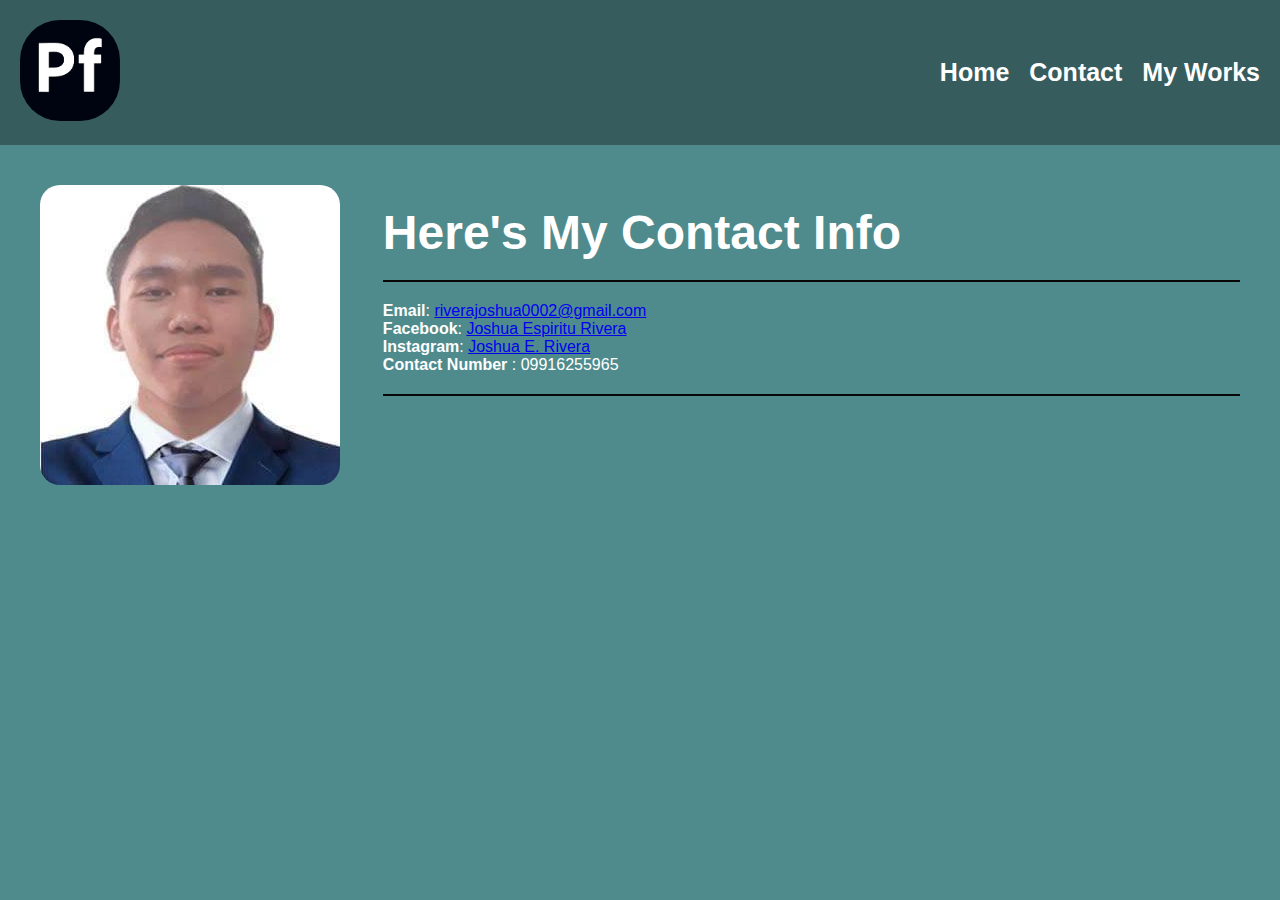
<file: IPT1_RIVERA/HTML/contact.html>
<!DOCTYPE html>
<html lang="en">
<head>
    <meta charset="UTF-8">
    <meta name="viewport" content="width=device-width, initial-scale=1.0">
    <title>Portfolio</title>
    <link rel="stylesheet" href="../CSS/style_homePage.css">
</head>
<body>
    <header>
        <div class="logo">
            <img src="../Images/logo.png" alt="LOGO"></div>
        <nav>
            <ul>
                <li><a href="index.html">Home</a></li>
                <li><a href="contact.html">Contact</a></li>
                <li><a href="myWorks.html">My Works</a></li>
            </ul>
        </nav>
    </header>
    <main>
        <div class="profile-image">
            <img src="../Images/1x1.jpg" alt="Joshua E. Rivera">
        </div>
        <div class="content">
            <h1>Here's My Contact Info</h1>
            <hr>
            <strong>Email</strong>: <a href="mailto:riverajoshua0002@gmail.com">riverajoshua0002@gmail.com</a><br>
            <strong>Facebook</strong>: <a href="https://www.facebook.com/Jrivera0220">Joshua Espiritu Rivera</a><br>
            <strong>Instagram</strong>: <a href="https://www.instagram.com/jrivera_0220/">Joshua E. Rivera</a><br>
            <strong>Contact Number</strong> :  09916255965<br>
            <hr>
        </div>
    </main>
</body>
</html>
</file>
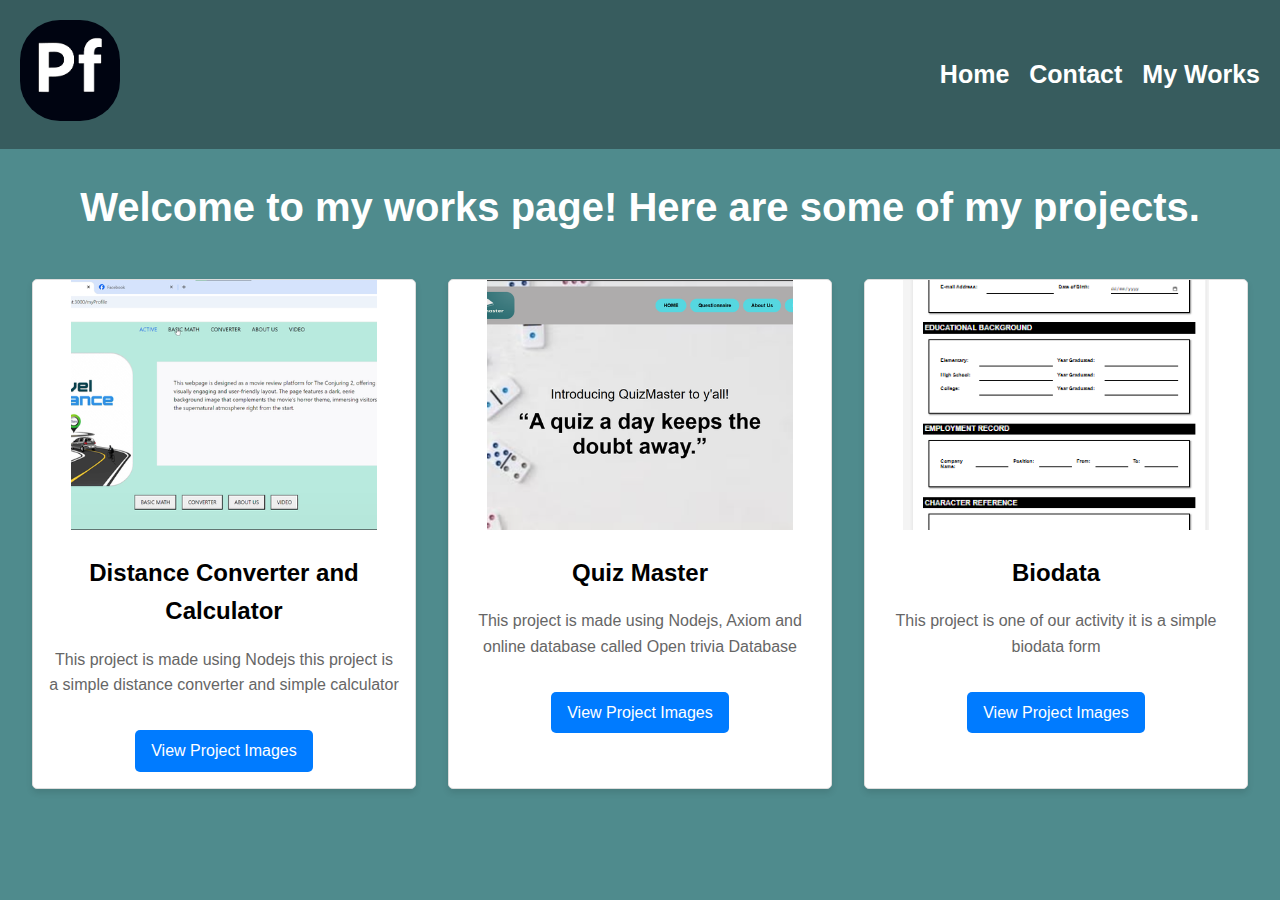
<file: IPT1_RIVERA/HTML/myWorks.html>
<!DOCTYPE html>
<html lang="en">
<head>
    <meta charset="UTF-8">
    <meta name="viewport" content="width=device-width, initial-scale=1.0">
    <title>My Portfolio</title>
    <link rel="stylesheet" href="../CSS/style_myWorks.css">
</head>
<body>
    <header>
        <div class="logo">
            <img src="../Images/logo.png" alt="LOGO"></div>
        <nav>
            <ul>
                <li><a href="index.html">Home</a></li>
                <li><a href="contact.html">Contact</a></li>
                <li><a href="myWorks.html">My Works</a></li>
            </ul>
        </nav>
    </header>
    <h1>Welcome to my works page! Here are some of my projects.</h1>

    <main>
        <section class="portfolio">
            <div class="project">
                <img src="../Images/Home.png" alt="Distance Converter">
                <h3>Distance Converter and Calculator</h3>
                <p>This project is made using Nodejs this project is a simple distance converter and simple calculator</p>
                <a href="../HTML/project1.html" class="btn">View Project Images</a>
            </div>
            <div class="project">
                <img src="../Images/homepage.png" alt="Quiz">
                <h3>Quiz Master</h3>
                <p>This project is made using Nodejs, Axiom and online database called Open trivia Database</p>
                <a href="../HTML/project2.html" class="btn">View Project Images</a>
            </div>
            <div class="project">
                <img src="../Images/biodata.png" alt="Biodata sample">
                <h3>Biodata</h3>
                <p>This project is one of our activity it is a simple biodata form</p>
                <a href="../HTML/project3.html" class="btn">View Project Images</a>
            </div>
        </section>
    </main>
</body>
</html>
</file>
<file: IPT1_RIVERA/CSS/style_homePage.css>
* {
    margin: 0;
    padding: 0;
    box-sizing: border-box;
}

body {
    font-family: Arial, sans-serif;
    background-color: #4f8b8d;
    color: #fff;
}

header {
    display: flex;
    justify-content: space-between;
    align-items: center;
    padding: 20px;
    background-color: #375c5e;
}

header .logo img{
    border-radius: 40px;
    max-width: 100%;
    max-height: 100%;
    width: 100px;
   }

nav ul {
    list-style: none;
    display: flex;
    gap: 20px;
}

nav ul li a {
    text-decoration: none;
    color: white;
    font-size: 25px;
    font-weight: bold;
}

main {
    display: flex;
    justify-content: space-between;
    align-items: left;
    padding: 40px;
}

.content {
    flex: 5;
    padding-top: 20px;
}

.content h1 {
    font-size: 48px;
    margin-bottom: 20px;
}

hr {
    border: 0;
    height: 2px;
    background: #070707;
    margin: 20px 0;
}

.content p {
    font-size: 18px;
    line-height: 1.6;
}

.profile-image {
    flex: 2;
}

.profile-image img {
    max-width: 100%;
    height: auto;
    border-radius: 20px;
}
</file>
<file: IPT1_RIVERA/CSS/style_myWorks.css>
/* General Styles */
body {
    font-family: Arial, sans-serif;
    line-height: 1.6;
    margin: 0;
    padding: 0;
    background-color: #4f8b8d;
}

header {
    text-align: center;
    display: flex;
    justify-content: space-between;
    align-items: center;
    padding: 20px;
    background-color: #375c5e;
}
header .logo img{
    border-radius: 40px;
    max-width: 100%;
    max-height: 100%;
    width: 100px;
   }

h1 {
    font-size: 2.5rem;
    margin-bottom: 0.5rem;
    text-align: center;
    color: white;
}

nav ul {
    list-style: none;
    display: flex;
    gap: 20px;
}

nav ul li a {
    text-decoration: none;
    color: white;
    font-size: 25px;
    font-weight: bold;
}

/* Portfolio Section */
main {
    padding: 2rem;
}

.portfolio {
    display: grid;
    grid-template-columns: repeat(auto-fit, minmax(300px, 1fr));
    gap: 2rem;
}

.project {
    background: #fff;
    border: 1px solid #ddd;
    border-radius: 5px;
    overflow: hidden;
    box-shadow: 0 4px 6px rgba(0, 0, 0, 0.1);
    text-align: center;
    transition: transform 0.3s;
}

.project:hover {
    transform: scale(1.05);
}

.project img {
    width: 80%;
    height: 250px;
    object-fit: cover;
}

.project h3 {
    font-size: 1.5rem;
    margin: 1rem 0;
}

.project p {
    padding: 0 1rem;
    color: #666;
}

.btn {
    display: inline-block;
    margin: 1rem 0;
    padding: 0.5rem 1rem;
    background: #007BFF;
    color: #fff;
    text-decoration: none;
    border-radius: 5px;
    transition: background 0.3s;
}

.btn:hover {
    background: #0056b3;
}
</file>
